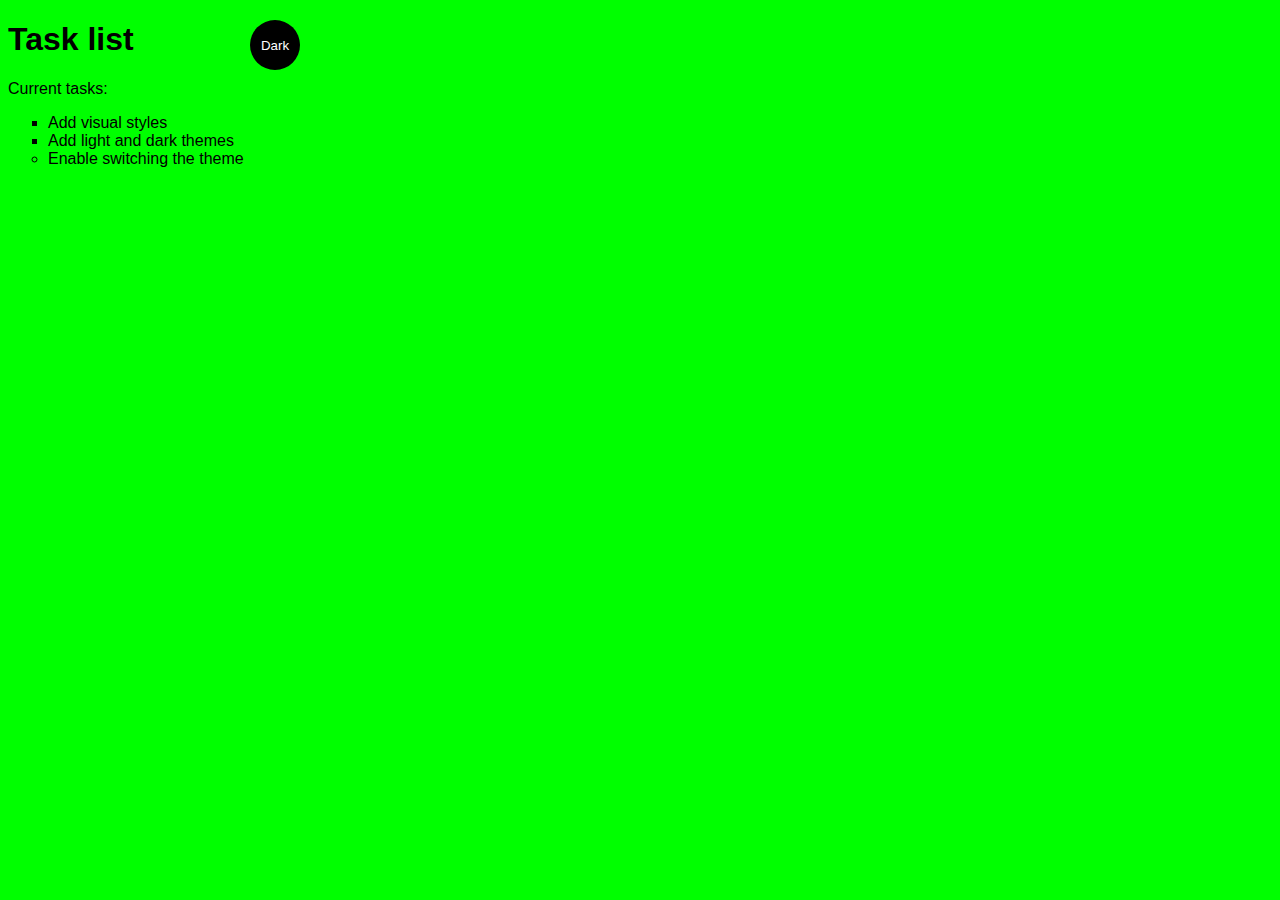
<file: 00B_Ennakkotehtävä/index.html>
<!DOCTYPE html>
<html lang="en">
<head>
    <meta charset="UTF-8">
    <meta http-equiv="X-UA-Compatible" content="IE=edge"
    <meta name="viewport" content="width=device-width, initial-scale=1.0">
    <title>Simple website</title>
    <link rel="stylesheet" href="main.css">
</head>
<body class="light-theme">
    <h1>Task list</h1>
    <p id="msg">Current tasks:</p>
    <ul>
        <li class="list">Add visual styles</li>
        <li class="list">Add light and dark themes</li>
        <li>Enable switching the theme</li>
    </ul>
    <div>
        <button class="btn">Dark</button>
    </div>
    <script src="app.js"></script>
    <noscript>You need to enable JavaScript to view the full site.</noscript>
</body>
</html>
</file>
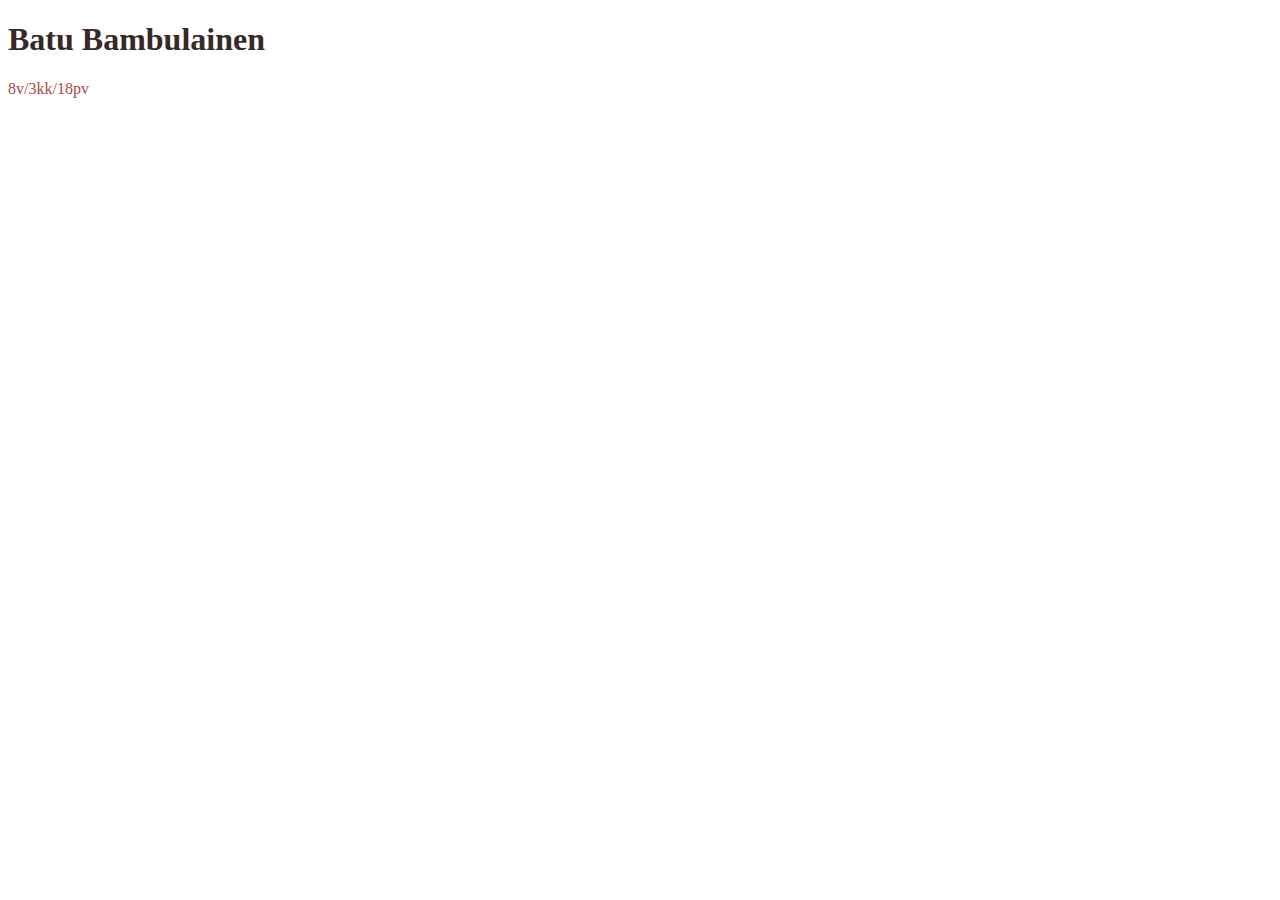
<file: WS01_Basics/index.html>
<!DOCTYPE html>
<html>
  <head>
    <title>Batu -koira</title>
    <link rel="stylesheet" type="text/css" href="styles.css" />
  </head>
  <body>
    <h1>Batu Bambulainen</h1>
    <p>8v/3kk/18pv</p>
  </body>
</html>
</file>
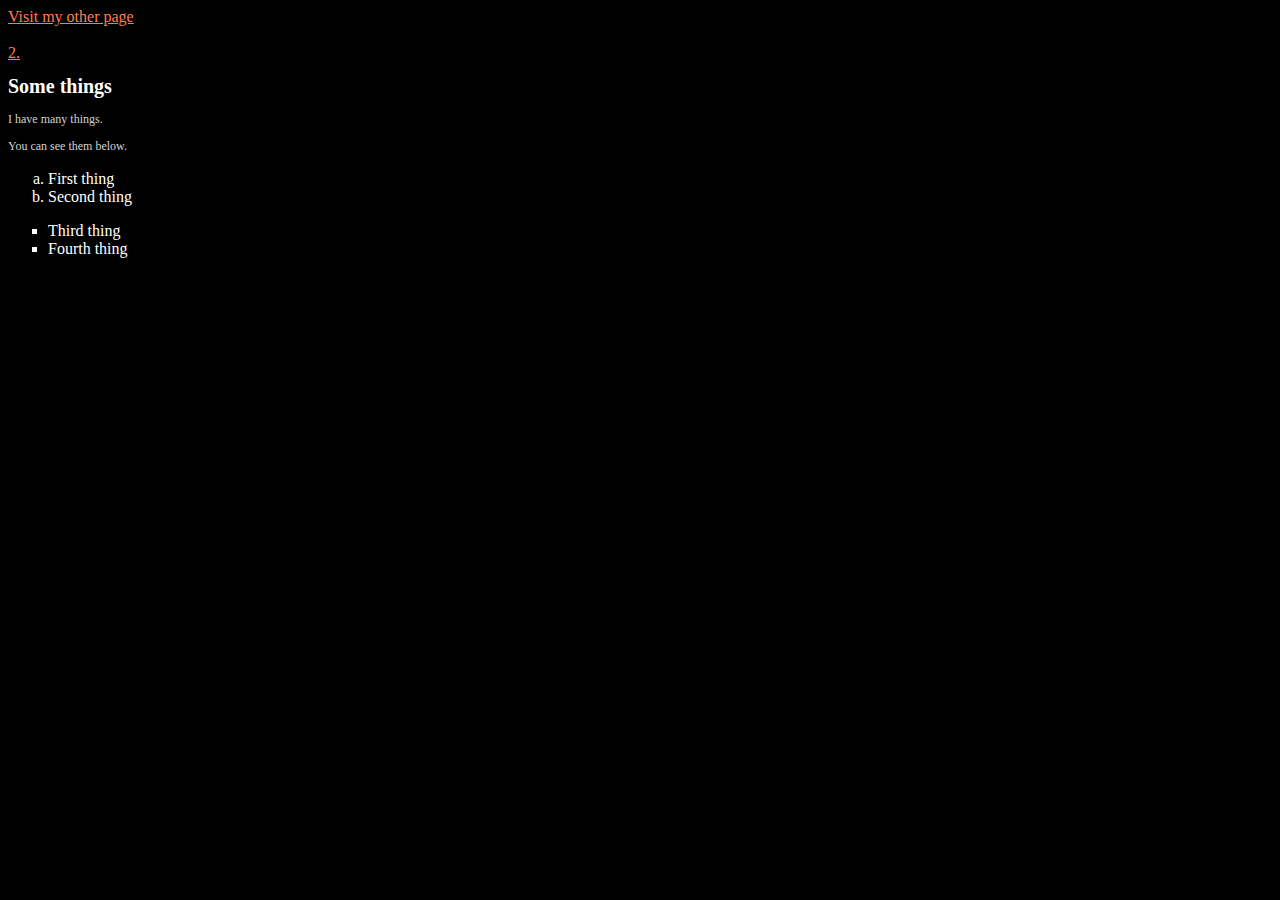
<file: WS03_Web/index.html>
<!DOCTYPE html>
<html lang="en">
<head>
    <meta charset="UTF-8">
    <title>Web page </title> 
    <link rel="stylesheet" type="text/css" href="styles03.css">
</head>
<body>
    <div class="my-div">
        <a href="file:///C:/Users/saaja/OneDrive/Koulu/Verkkosivut/Workshop/WS04_Visual/second.html">Visit my other page</a><br><br>
        <a href="file:///C:/Users/saaja/OneDrive/Koulu/Verkkosivut/Workshop/WS05_Web_Design/index.html">2.</a>
        <h1>Some things</h1>
        <p>I have many things.</p>
        <p>You can see them below.</p>
    </div>
    <ol>
       <li>First thing</li> 
        <li>Second thing</li>
    </ol>
    <ul>
        <li>Third thing</li>
        <li>Fourth thing</li>
    </ul>
</body>
</html>
</file>
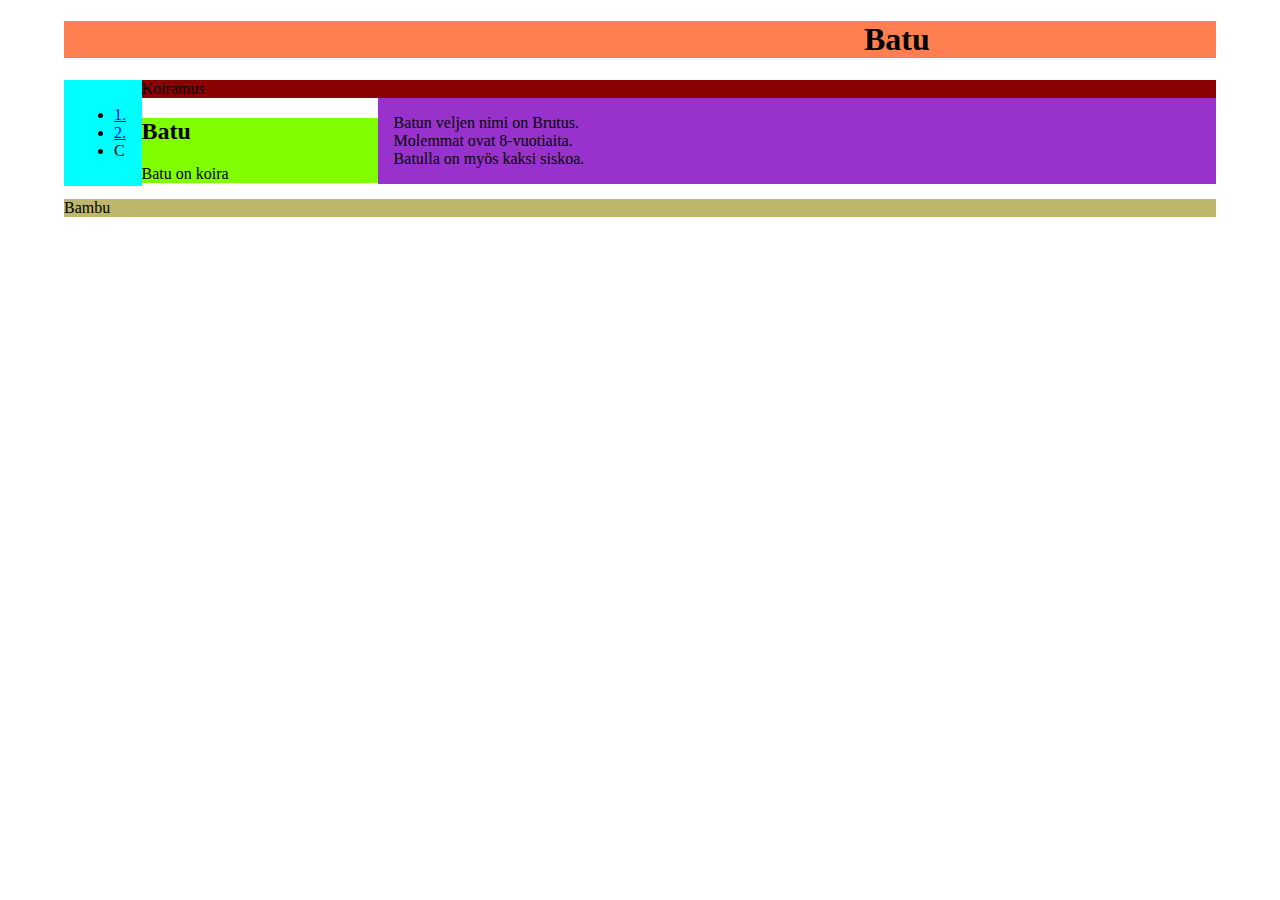
<file: WS05_Web_Design/index.html>
<!DOCTYPE html>
<html lang="en">
<head>
    <meta charset="UTF-8">
    <title>Web page </title> 
    <link rel="stylesheet" type="text/css" href="styles05.css">
    <meta name="viewport" content="width=device-width, initial-scale=1">
</head>
<header>
    <h1>Batu</h1>
</header>
    <nav>
        <ul>
            <li><a href="file:///C:/Users/saaja/OneDrive/Koulu/Verkkosivut/Workshop/WS03_Web/index.html">1.</a></li>
            <li><a href="file:///C:/Users/saaja/OneDrive/Koulu/Verkkosivut/Workshop/WS04_Visual/second.html">2.</a></li>
            <li>C</li>
        </ul>
    </nav>
    <section>Koiramus
    </section>
    <aside>Batun veljen nimi on Brutus. <br>
        Molemmat ovat 8-vuotiaita.<br>
        Batulla on myös kaksi siskoa.</aside>
    <article>
        <h2>Batu</h2>
        
        <p>Batu on koira</p>
    </article>
    
<footer>
    <p>Bambu</p>
</footer>
</html>
</file>
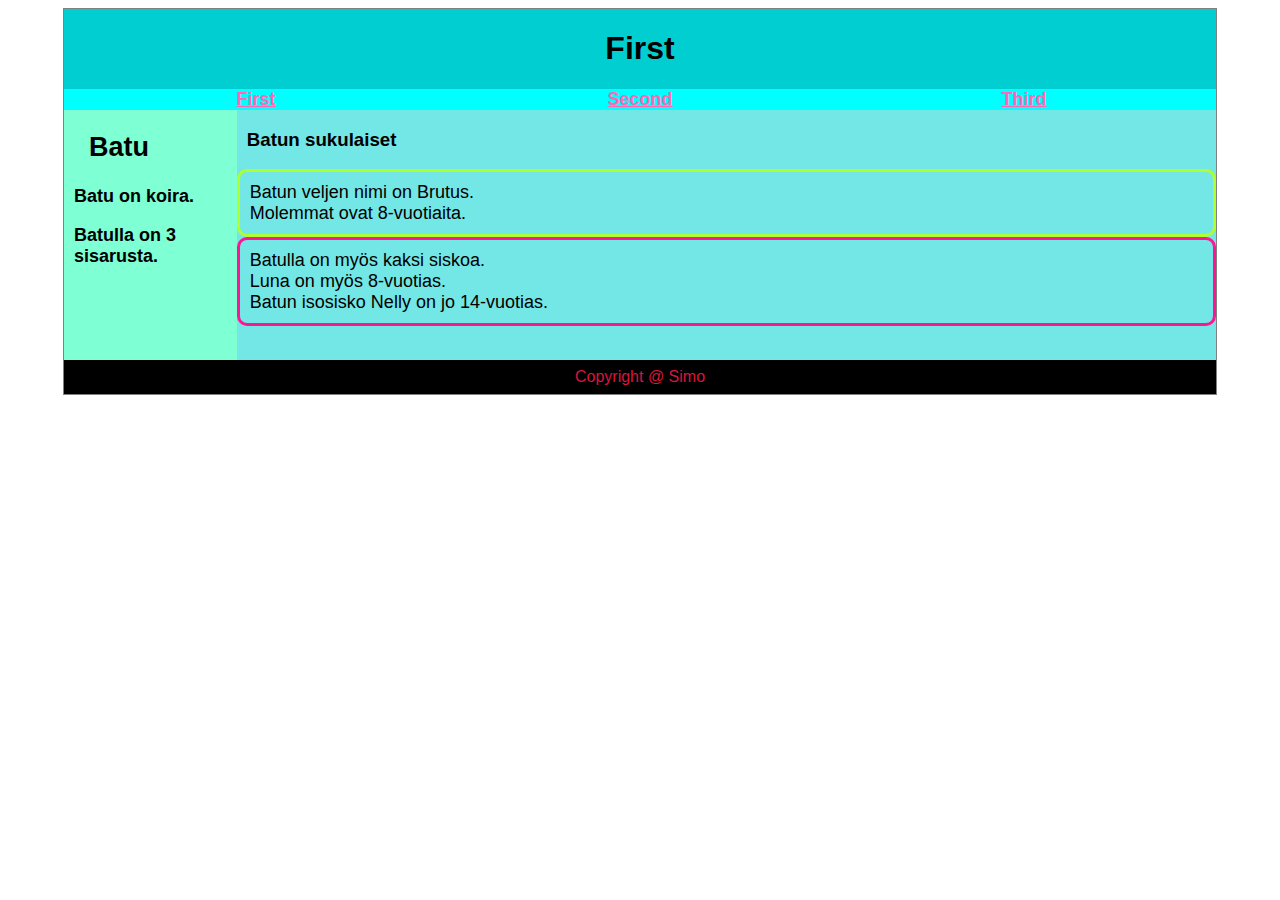
<file: WS06_PageLayout/index.html>
<!DOCTYPE html>
<html lang="en">
<head>
    <meta charset="UTF-8">
    <title>Bambu </title> 
    <link rel="stylesheet" type="text/css" href="./CSS/styles05.css">
    <meta name="viewport" content="width=device-width, initial-scale=1">
</head>

<body>
    <header>
    <h1>First</h1>
    </header>

    <nav>
        <div class="wrapper">
            <div>
                <a href="index.html">First</a>
            </div>
            <div>
                <a href="second.html">Second</a>
            </div>
            <div>
                <a href="third.html">Third</a>
            </div>
        </div>
    </nav>
    <section>
    <nav id="nav2">
    <article>
        <h2>Batu</h2>
        
        <p>Batu on koira.</p>
        <p>Batulla on 3 sisarusta.</p>
    </article>
    </nav>
    <div id="divi">
    <h3>Batun sukulaiset</h3>
    <aside>Batun veljen nimi on Brutus. <br>
        Molemmat ovat 8-vuotiaita.<br>
        </aside>
    <aside id="aside2">
        Batulla on myös kaksi siskoa. <br>
        Luna on myös 8-vuotias. <br>
        Batun isosisko Nelly on jo 14-vuotias.
    </aside>

    </div>
    </section>
    <footer>
        Copyright @ Simo
    </footer>
</body>
</html>
</file>
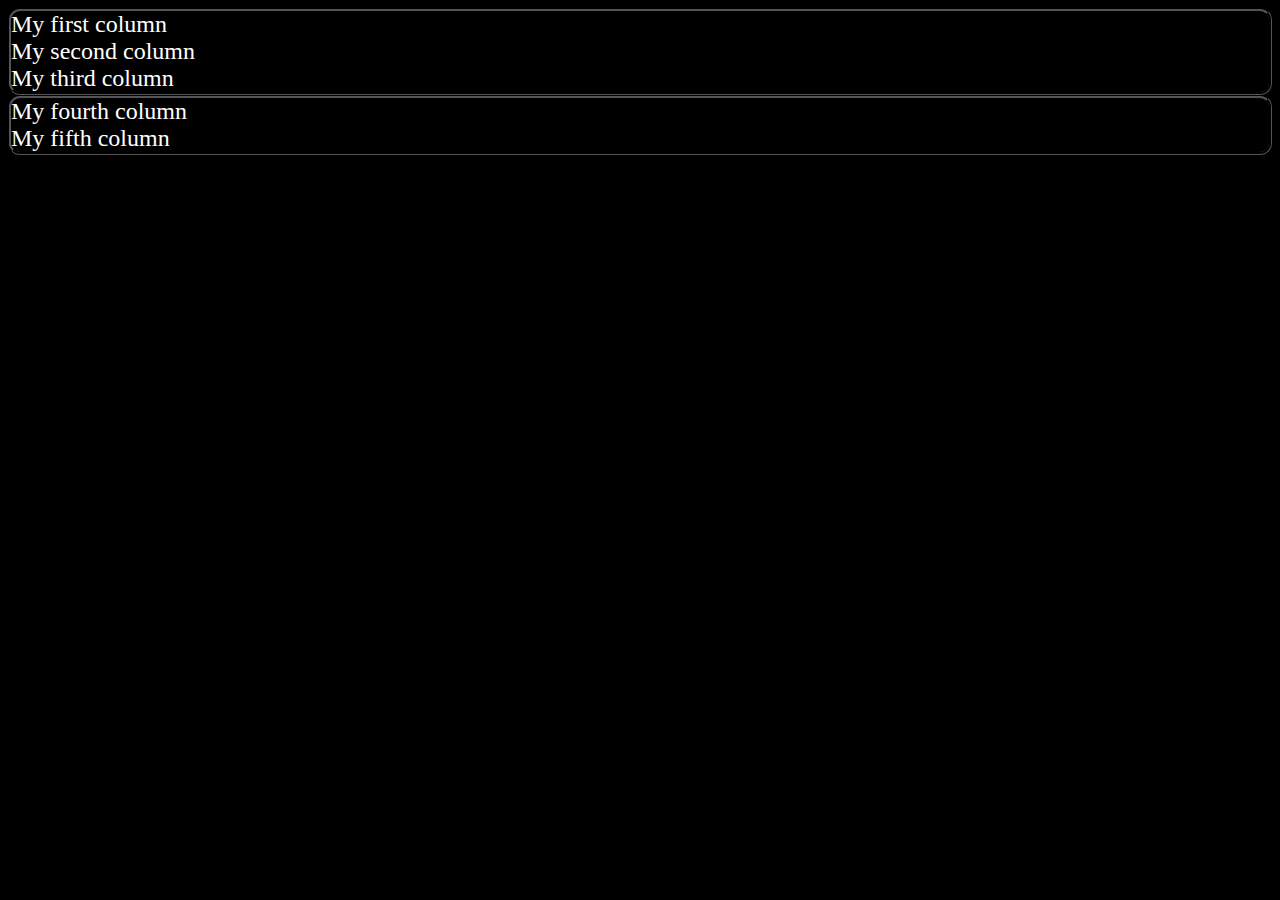
<file: WS07_/index.html>
<!doctype html>
<html lang="en">
  <head>
    <meta charset="utf-8">
    <meta name="viewport" content="width=device-width, initial-scale=1">
    <link href="https://cdn.jsdelivr.net/npm/bootstrap@5.0.2/dist/css/bootstrap.min.css" rel="stylesheet" integrity="sha384-EVSTQN3/azprG1Anm3QDgpJLIm9Nao0Yz1ztcQTwFspd3yD65VohhpuuCOmLASjC" crossorigin="anonymous">
    <link rel="stylesheet" type="text/css" href="styles06.css">
    <title>WS07</title>
  </head>
  
  <body>
    <nav class="container-fluid p-5 bg-primary text-center">
      <div class="container-fluid"></div>
        <div class="row">
          <div class="col-sm-4">My first column</div>
            <div class="col-sm-4">My second column</div>
            <div class="col-sm-4">My third column</div>
        </div>
        <div class="row">
          <div class="col-sm-6">My fourth column</div>
          <div class="col-sm-6">My fifth column</div>
        </div>
      </div>
    </nav>
    <script src="https://cdn.jsdelivr.net/npm/bootstrap@5.0.2/dist/js/bootstrap.bundle.min.js" integrity="sha384-MrcW6ZMFYlzcLA8Nl+NtUVF0sA7MsXsP1UyJoMp4YLEuNSfAP+JcXn/tWtIaxVXM" crossorigin="anonymous"></script>
  </body>
</html>
</file>
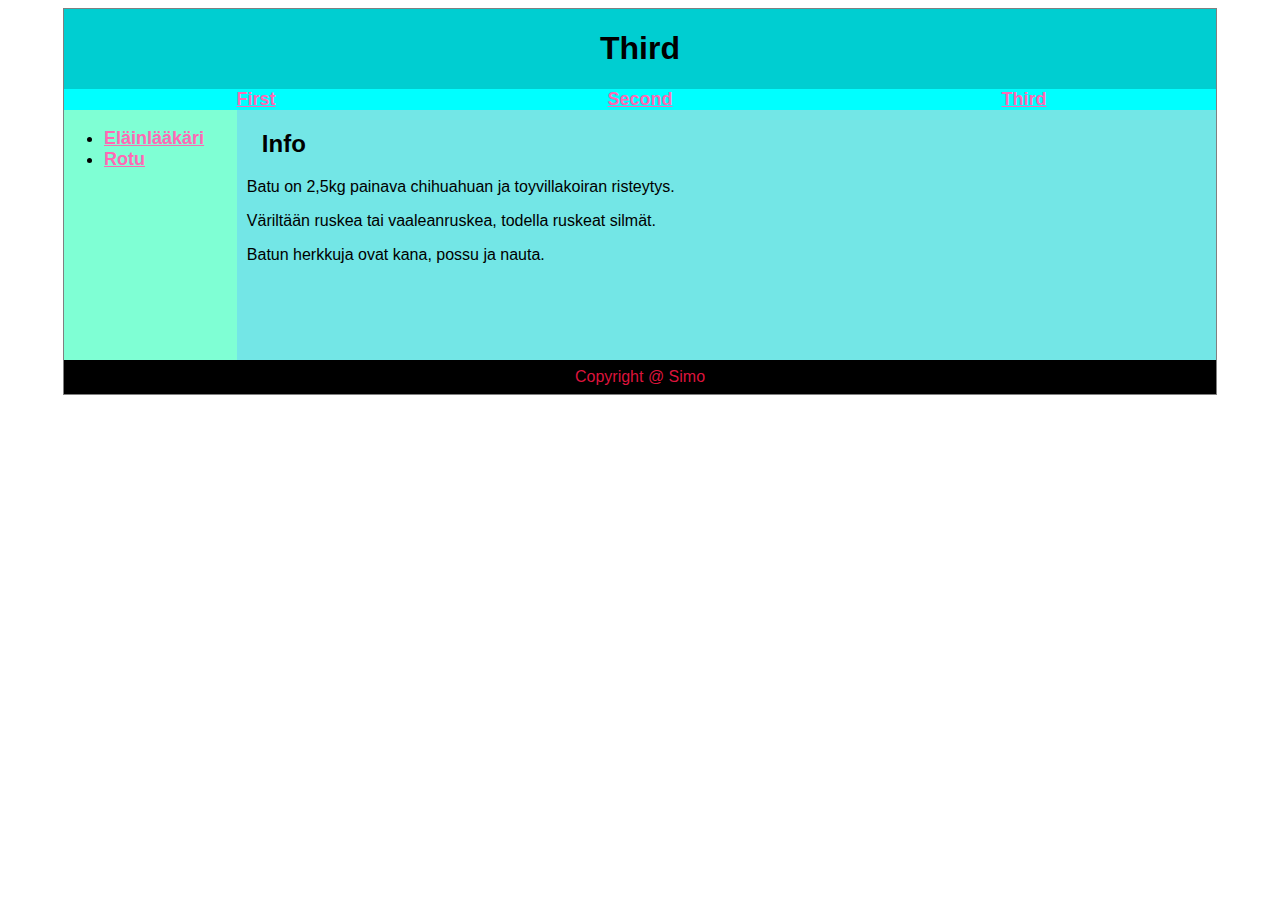
<file: WS06_PageLayout/third.html>
<!DOCTYPE html>
<html lang="en">
<head>
    <meta charset="UTF-8">
    <title>Bambu </title> 
    <link rel="stylesheet" type="text/css" href="./CSS/styles05.css">
    <meta name="viewport" content="width=device-width, initial-scale=1">
</head>

<body>
    <header>
    <h1>Third</h1>
    </header>

    <nav>
        <div class="wrapper">
            <div>
                <a href="index.html">First</a>
            </div>
            <div>
                <a href="second.html">Second</a>
            </div>
            <div>
                <a href="third.html">Third</a>
            </div>
        </div>
    </nav>

    <section id="sektio">
        <nav id="nav2">
            <ul>
                <li><a href="https://karvakamut.fi/" target="_blank">Eläinlääkäri</a></li>
                <li><a href="https://www.dailypaws.com/dogs-puppies/dog-breeds/chipoo" target="_blank">Rotu</a></li>
            </ul>
        </nav>
        <div id="divi">
            <h2>Info</h2>
            <p>Batu on 2,5kg painava chihuahuan ja toyvillakoiran risteytys.<br>
            <p>Väriltään ruskea tai vaaleanruskea, todella ruskeat silmät.</p> 
            <p>Batun herkkuja ovat kana, possu ja nauta.</p> 
        </div>
    </section>    
    <footer>
        Copyright @ Simo
    </footer>
</body>
</html>
</file>
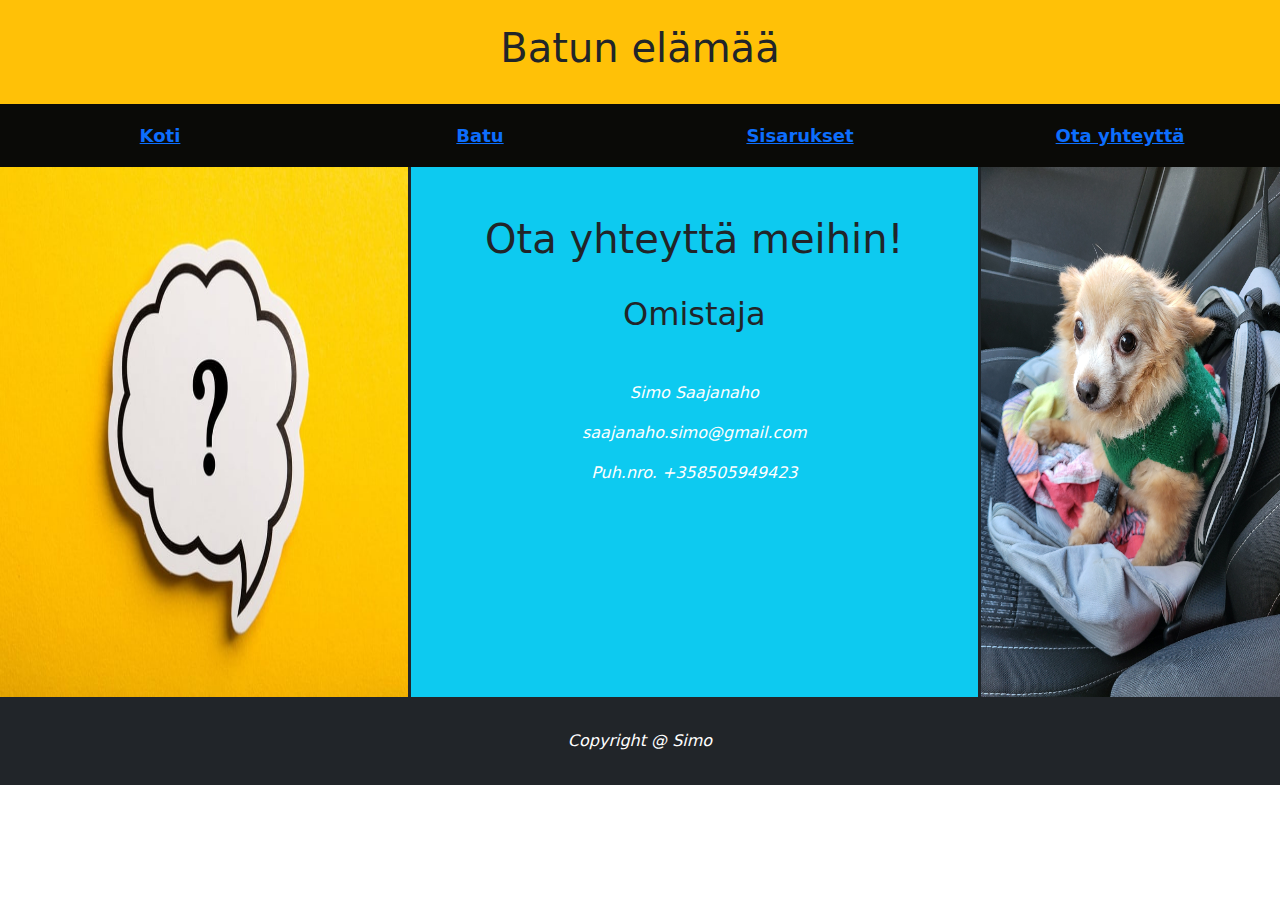
<file: WS12_Final/contactus.html>
<!doctype html>
<html lang="en">
    <head>
        <meta charset="utf-8">
        <meta name="viewport" content="width=device-width, initial-scale=1">
        <link href="https://cdn.jsdelivr.net/npm/bootstrap@5.3.3/dist/css/bootstrap.min.css" rel="stylesheet">
        <link rel="stylesheet" type="text/css" href="./CSS/styles13.css">
        <title>WS12</title>
        <style>
        .contact {
                margin-bottom: 15%;
        }
        p {
        font-size: 1em;
        font-style: oblique;
        color: white;
        margin-top: 1em;
        }

        </style>
    </head>

    <body>
        <nav class="container-fluid bg-warning p-4 text-center">
            <h1>Batun elämää</h1>
        </nav>

        <div class="wrapper">
            <div>
                <a href="index.html">Koti</a>
            </div>
            <div>
                <a href="batu.html">Batu</a>
            </div>
            <div>
                <a href="sisarukset.html">Sisarukset</a>
            </div>
            <div>
                <a href="contactus.html">Ota yhteyttä</a>
            </div>
        </div>

        <div class="bg-info">
            <div class="row">
                <div class="col-sm-4">
                    <img src="./images/asking-questions.jpg" alt="Brutus" style="width: 100%;height: 100%; border-right-style: solid;">
                </div>
                <div class="contact col-sm-5 mt-5 text-center">
                    <h1>Ota yhteyttä meihin!</h1><br>
                    <h2>Omistaja</h2><br>
                    <p>Simo Saajanaho</p>
                    <p>saajanaho.simo@gmail.com</p>
                    <p>Puh.nro. +358505949423</p>
                </div>
                <div class="col-sm-3">
                    <img src="./images/batukoira.jpg" alt="Brutus" style="width: 100%;height: 100%; border-left-style: solid;">
                </div>
            </div>
        </div>
        
        <div class="container-fluid bg-dark text-danger p-3 text-center">
            <p>Copyright @ Simo</p>
        </div>
        
    </body>
</file>
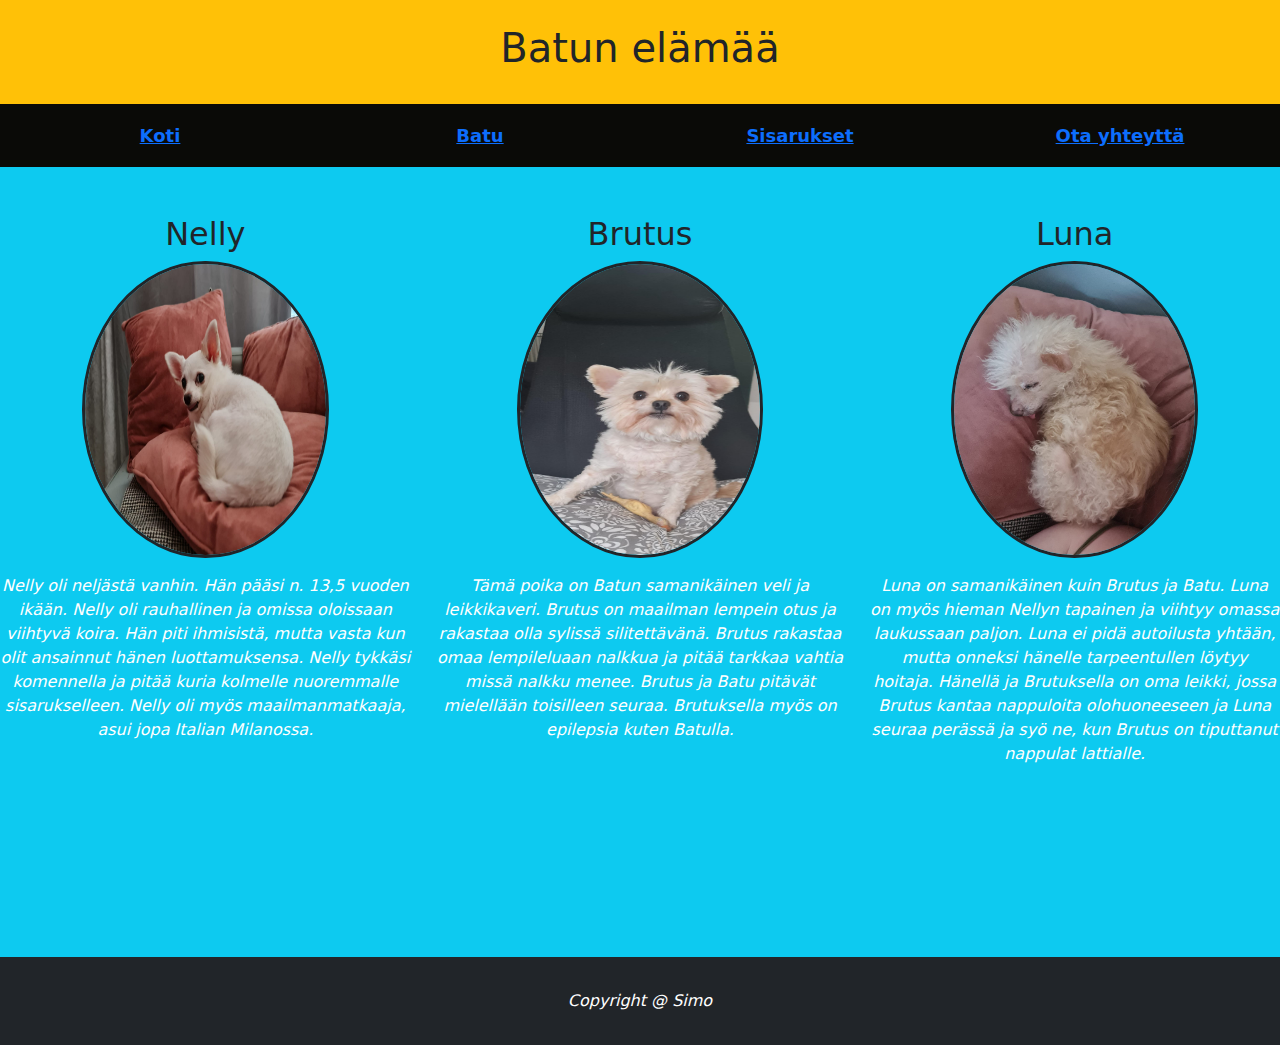
<file: WS12_Final/sisarukset.html>
<!doctype html>
<html lang="en">
    <head>
        <meta charset="utf-8">
        <meta name="viewport" content="width=device-width, initial-scale=1">
        <link href="https://cdn.jsdelivr.net/npm/bootstrap@5.3.3/dist/css/bootstrap.min.css" rel="stylesheet">
        <link rel="stylesheet" type="text/css" href="./CSS/styles13.css">
        <title>WS12</title>
        <style>
            p {
                font-size: 1em;
                font-style: oblique;
                color: white;
                margin-top: 1em;
            }
            </style>
    </head>
    
    <body>
        <nav class="container-fluid bg-warning p-4 text-center">
            <h1>Batun elämää</h1>
        </nav>

        <div class="wrapper">
            <div>
                <a href="index.html">Koti</a>
            </div>
            <div>
                <a href="batu.html">Batu</a>
            </div>
            <div>
                <a href="sisarukset.html">Sisarukset</a>
            </div>
            <div>
                <a href="contactus.html">Ota yhteyttä</a>
            </div>
        </div>
        
        <div class="bg-info">
            <div class="row">
                <div class="col-sm-4 mt-5 text-center">
                    <h2>Nelly</h2>
                    <img src="./images/nelly.jpg" alt="Nelly" class="rounded-circle" style="width: 60%;height: 40%; border-style:solid;">
                    <p>Nelly oli neljästä vanhin. Hän pääsi n. 13,5 vuoden ikään.
                        Nelly oli rauhallinen ja omissa oloissaan viihtyvä koira. Hän piti ihmisistä, mutta vasta kun olit ansainnut hänen luottamuksensa.
                        Nelly tykkäsi komennella ja pitää kuria kolmelle nuoremmalle sisarukselleen. Nelly oli myös maailmanmatkaaja, asui jopa Italian Milanossa.
                    </p>
                </div>
                <div class="col-sm-4 mt-5 text-center">
                    <h2>Brutus</h2>
                    <img src="./images/brutus.jpg" alt="Brutus" class="rounded-circle" style="width: 60%;height: 40%; border-style:solid;">
                    <p>Tämä poika on Batun samanikäinen veli ja leikkikaveri. Brutus on maailman lempein otus ja rakastaa olla sylissä silitettävänä.
                        Brutus rakastaa omaa lempileluaan nalkkua ja pitää tarkkaa vahtia missä nalkku menee. Brutus ja Batu pitävät
                        mielellään toisilleen seuraa. Brutuksella myös on epilepsia kuten Batulla.
                    </p>
                </div>
                <div class="col-sm-4 mt-5 text-center">
                    <h2>Luna</h2>
                    <img src="./images/luna.jpg" alt="Luna" class="rounded-circle" style="width: 60%;height: 40%; border-style:solid;">
                    <p>Luna on samanikäinen kuin Brutus ja Batu. Luna on myös hieman Nellyn tapainen ja viihtyy omassa laukussaan paljon.
                        Luna ei pidä autoilusta yhtään, mutta onneksi hänelle tarpeentullen löytyy hoitaja. Hänellä ja Brutuksella on 
                        oma leikki, jossa Brutus kantaa nappuloita olohuoneeseen ja Luna seuraa perässä ja syö ne, kun Brutus on tiputtanut nappulat lattialle.
                    </p>
                </div>
            </div>
        </div>
        
        <div class="container-fluid bg-dark text-danger p-3 text-center">
            <p>Copyright @ Simo</p>
        </div>
        
          
    </body>
</file>
<file: 00B_Ennakkotehtävä/main.css>
:root {
    --green: #00FF00;
    --white: #FFFFFF;
    --black: #000000;
  }
  body {
    background: var(--bg);
    color: var(--fontColor);
    font-family: helvetica;
  }
li {
    list-style: circle;
  }
  .list {
    list-style: square;
  }
  .light-theme {
    --bg: var(--green);
    --fontColor: var(--black);
    --btnBg: var(--black);
    --btnFontColor: var(--white);
  }
  
  .dark-theme {
    --bg: var(--black);
    --fontColor: var(--green);
    --btnBg: var(--white);
    --btnFontColor: var(--black);
  }
  .btn {
    position: absolute;
    top: 20px;
    left: 250px;
    height: 50px;
    width: 50px;
    border-radius: 50%;
    border: none;
    color: var(--btnFontColor);
    background-color: var(--btnBg);
  }
</file>
<file: WS01_Basics/styles.css>
h1 {
    color: rgb(56, 41, 41);
}

p {
    color: rgb(170, 73, 73);
}
</file>
<file: WS03_Web/styles03.css>
body {
    background-color: black;
    color: white;
}
h1{
    font-size: 20px;
}
p {
    font-size: 12px;
    color: lightgray;
}
.my_div {
    border: 2px dotted white;
    width: 100px;
    height: 100px;
}
ol {
    list-style-type: lower-alpha;
}
ul {
    list-style-type: square;
}
a {
    color: coral;
}
}
</file>
<file: WS05_Web_Design/styles05.css>
h1 {
    background-color: coral;
    padding-left: 800px;
    
}
nav {
    float: left;
    width: 5%;
    background: aqua;
    padding: 10px;
}
article {
    background-color: chartreuse;
}
footer {
    background-color: darkkhaki;
}
body {
    width: 90%;
    margin-left: auto;
    margin-right: auto;
}
aside {
    background-color: darkorchid;
    float: right;
    width: 70%;
    padding: 16px;
}
section {
    background: darkred
}
</file>
<file: WS06_PageLayout/CSS/styles05.css>
header {
    text-align: center;
    background-color: darkturquoise;
  }
  body {
    display: flex;
    width: 90%;
    margin-left: auto;
    margin-right: auto;
    font-family: Arial, Helvetica;
    border: 1px solid gray;
    flex-direction: column;
    height: fit-content;
}
  nav {
    max-width: 100%;
    background-color: aqua;
    text-align: center;
  }
  #nav2 {
    float: left;
    width: 15%;
    background-color: aquamarine;
    height: 250px;
    padding: 0px;
    border-right: 1px black;
    text-align: left;
    font-size: large;
    font-weight: bold;

  }
  #divi {
    float: right;
    width: 85%;
    background-color: rgb(115, 230, 230);
    height: 250px;
    padding: 0px;
  }

.wrapper {
    display: flex;
}
.wrapper > div {
    flex: 1;
    text-align: center;
    font-size: large;
    font-weight: bold;
}
#sektio {
    height: 250px;
}
h2 {
    padding-left: 25px;
}
p {
    padding-left: 10px;
}
footer {
  text-align: center;
  background-color: black;
  color: crimson;
  padding: 0.5em;
}
a:link {
  color:hotpink;
}
a:visited {
  color: grey;
}
a:hover {
  color:antiquewhite
}
a:active {
  color: blue;
}
figure {
  width: fit-content;
  float: left;
  font-weight: bold;
}
.figure2 {
  width: fit-content;
  float: right;
}
#h2s {
  border-style: double;
  margin: 10px 10px 10px 10px;
  padding: 5px 0px 5px 0px;
  text-align: center;
}
#h3s {
  border-style: dotted;
  border-radius: 100px;
  text-align: center;
}
#sektio2 {
  background-color: black;
  color: white;
  font-weight: bold;
}
aside {
  border-style: solid;
  border-color: greenyellow;
  border-radius: 10px;
  padding: 10px 10px 10px 10px;
  font-size: large;
}
#aside2 {
  border-style: solid;
  border-color: deeppink;
}
h3 {
  padding-left: 10px;
}
#h3ss {
  width: fit-content;
  float: left;

}
</file>
<file: WS07_/styles06.css>
body {
    background-color: black;
    color: white;
}
.row {
    font-size: x-large;
    border-style: groove;
    border-color: black;
    border-radius: 12px;
}
</file>
<file: WS12_Final/CSS/styles13.css>
.wrapper > div {
    flex: 1;
    background-color: rgb(10, 10, 7);
    padding: 1em;
    text-align: center;
    font-size: large;
    font-weight: bold;
   }
   .wrapper {
    display: flex;
    height: 50%;
}
</file>
